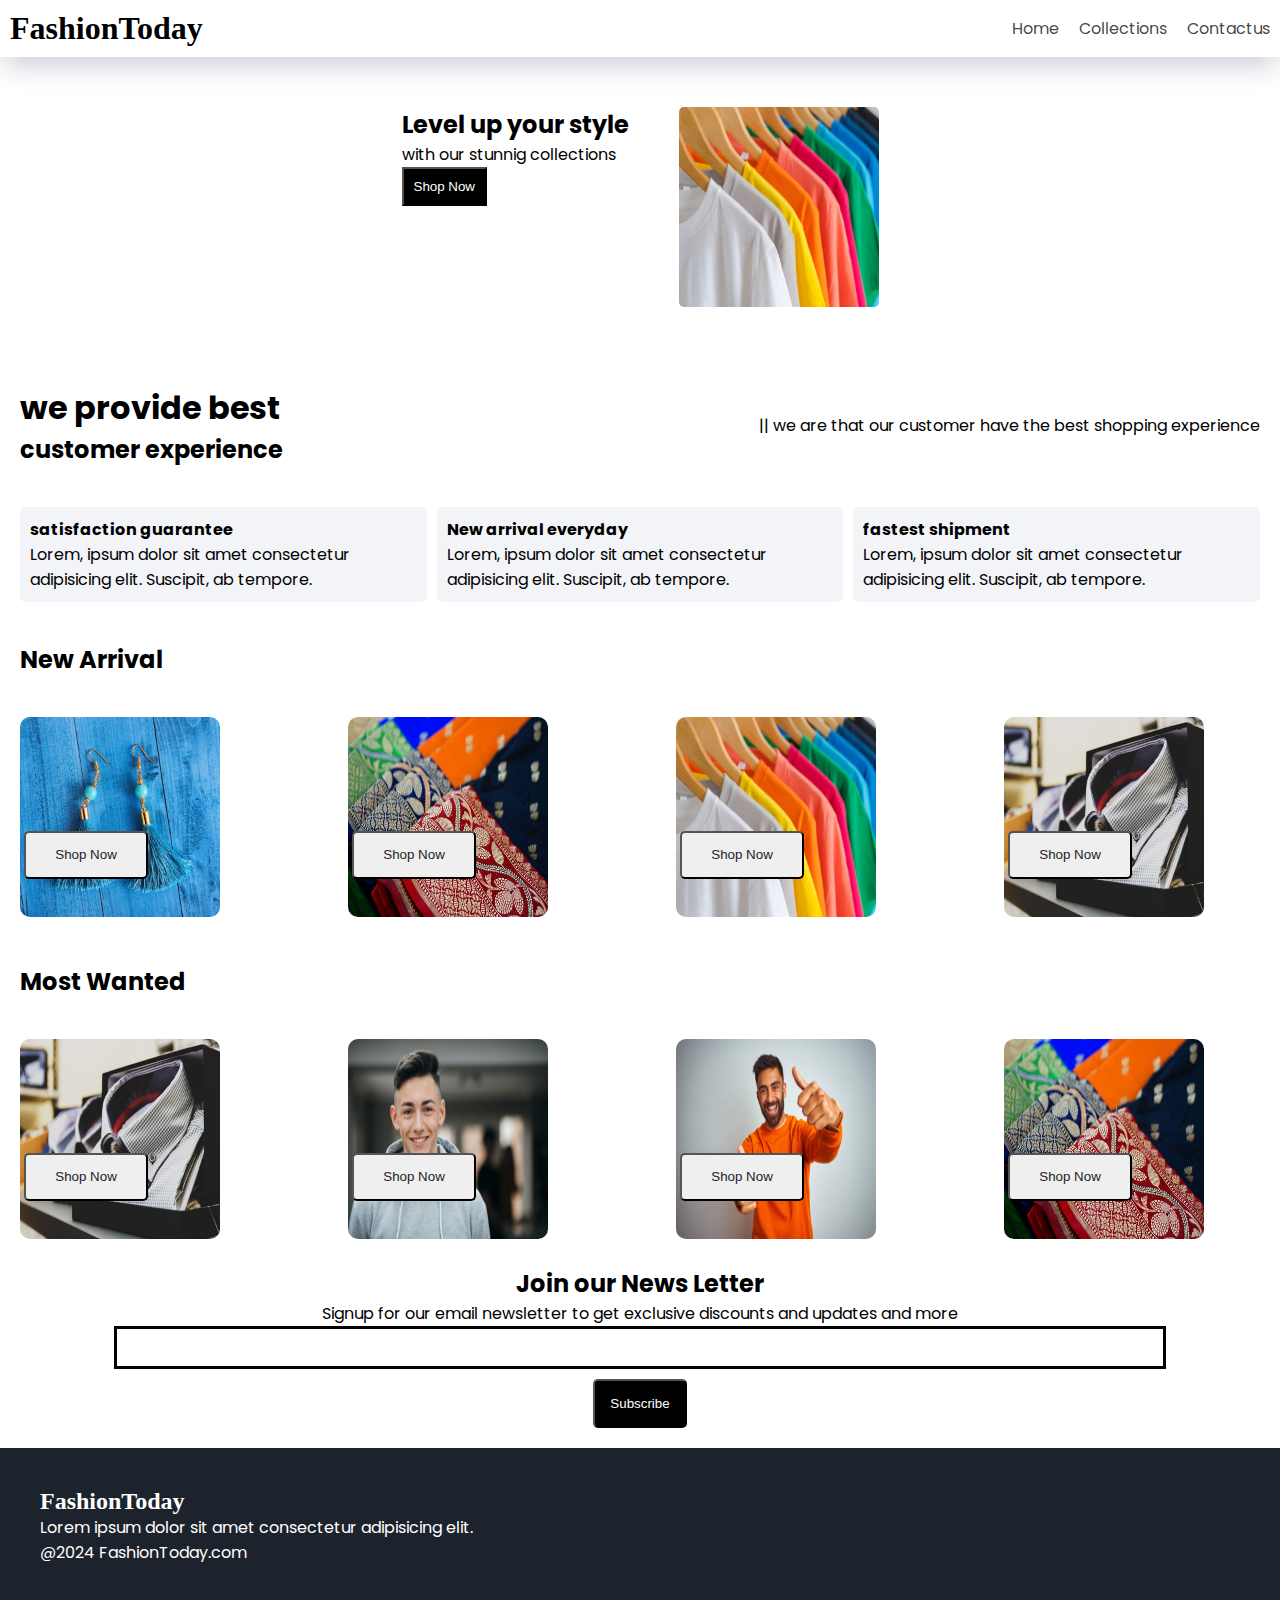
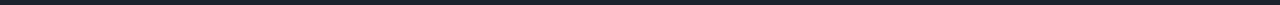
<file: index.html>
<!DOCTYPE html>
<html lang="en">

<head>
  <meta charset="UTF-8" />
  <meta name="viewport" content="width=device-width, initial-scale=1.0" />
  <link rel="stylesheet" href="style.css" />
  <link rel="preconnect" href="https://fonts.googleapis.com" />
  <link rel="preconnect" href="https://fonts.gstatic.com" crossorigin />
  <link
    href="https://fonts.googleapis.com/css2?family=Poppins:ital,wght@0,100;0,200;0,300;0,400;0,500;0,600;0,700;0,800;0,900;1,100;1,200;1,300;1,400;1,500;1,600;1,700;1,800;1,900&display=swap"
    rel="stylesheet" />

  <link rel="stylesheet" href="https://cdnjs.cloudflare.com/ajax/libs/font-awesome/6.5.2/css/all.min.css"
    integrity="sha512-SnH5WK+bZxgPHs44uWIX+LLJAJ9/2PkPKZ5QiAj6Ta86w+fsb2TkcmfRyVX3pBnMFcV7oQPJkl9QevSCWr3W6A=="
    crossorigin="anonymous" referrerpolicy="no-referrer" />
  <title>E-commerce</title>
  <script>
    function show() {
      var sidebar = document.querySelector(".sidenavbar")
      sidebar.style.display = "block";
    }

    function cls() {
      var sidebar = document.querySelector(".sidenavbar")
      sidebar.style.display = "none"

    }


  </script>
</head>

<body>
  <nav class="navbar">
    <h1 style="font-family:cursive">FashionToday</h1>
    <div class="menus">
      <p class="links"><a href="">Home</a></p>
      <p class="links"><a href="collection.html">Collections</a></p>
      <p class="links"><a href="contact.html">Contactus</a></p>
    </div>
    <div onclick="show()" class="toggle">
      <i class="fa-solid fa-bars"></i>
    </div>
  </nav>
  <!--    side navbar -->
  <div class="sidenavbar">

    <p onclick="cls()" style="text-align: right;">
      <i class="fa-solid fa-xmark" style="color: white;"></i>
    </p>


    <div class="side-nav-links">
      <p class="items"><a href="">Home</a></p>
      <p class="items"><a href="collection.html">Collections</a></p>
      <p class="items"><a href="contact.html">Contact</a></p>
    </div>

  </div>

  <section class="header">
    <div>
      <h2>Level up your style</h2>
      <p>with our stunnig collections</p>
      <p><button style="color: white; background-color: black;padding: 10px; cursor: pointer;">Shop Now
        </button></p>
    </div>
    <div>
      <img src="tshirt.jpg" style="border-radius: 5px;height: 200px;width: 200px;" alt="ecommerce"
        class="headimg">
  </section>
  <!--  services -->
  <section class="service">
    <div>
      <h1>we provide best</h1>
      <h2>customer experience</h2>
    </div>
    </div>
    <div>
      <p>|| we are that our customer have the best shopping experience </p>
    </div>
  </section>
  <section class="service-2">
    <div>
      <i class="fa-regular fa-face-smile"></i>
      <h4>satisfaction guarantee</h4>
      <p>Lorem, ipsum dolor sit amet consectetur adipisicing elit. Suscipit, ab tempore.</p>
    </div>
    <div>
      <i class="fa-regular fa-face-smile"></i>
      <h4>New arrival everyday</h4>
      <p>Lorem, ipsum dolor sit amet consectetur adipisicing elit. Suscipit, ab tempore.</p>
    </div>
    <div>
      <i class="fa-regular fa-face-smile"></i>
      <h4>fastest shipment</h4>
      <p>Lorem, ipsum dolor sit amet consectetur adipisicing elit. Suscipit, ab tempore.</p>
    </div>
  </section>
  <!--   newarrivals -->
  <h2 style="padding: 20px;">New Arrival</h2>
  <section class="newarrivals">
    <div class="arrival-container-1">
      <img src="earings.jpeg" style="border-radius: 10px;height: 200px;width: 200px;" alt="images"
        height="200px" width="200px">
      <button>Shop Now <i class="fa-solid fa-arrow-right"></i></button>
    </div>
    <div class="arrival-container-1">
      <img src="saree.jpg" style="border-radius: 10px;height: 200px;width: 200px;" alt="images"
        height="200px" width="200px">
      <button>Shop Now <i class="fa-solid fa-arrow-right"></i></button>
    </div>
    <div class="arrival-container-1">
      <img src="tshirt.jpg" style="border-radius: 10px;height: 200px;width: 200px;" alt="images"/>
      <button>Shop Now <i class="fa-solid fa-arrow-right"></i></button>
    </div>
    <div class="arrival-container-1">
      <img src="casual.jpeg" style="border-radius: 10px;height: 200px;width: 200px;" alt="images"
        height="200px" width="200px">
      <button>Shop Now <i class="fa-solid fa-arrow-right"></i></button>
    </div>
  </section>
  <!-- mostwanted -->
  <h2 style="padding: 20px;">Most Wanted</h2>
  <section class="newarrivals">
    <div class="arrival-container-1">
      <img src="casual.jpeg" style="border-radius: 10px;height: 200px;width: 200px;" alt="images"
        height="200px" width="200px">
      <button>Shop Now <i class="fa-solid fa-arrow-right"></i></button>
    </div>
    <div class="arrival-container-1">
      <img src="boys.jpg" style="border-radius: 10px" alt="images"
        height="200px" width="200px">
      <button>Shop Now <i class="fa-solid fa-arrow-right"></i></button>
    </div>
    <div class="arrival-container-1">
      <img src="mens.jpg" style="border-radius: 10px;" alt="images"
        height="200px" width="200px">
      <button>Shop Now <i class="fa-solid fa-arrow-right"></i></button>
    </div>
    <div class="arrival-container-1">
      <img src="saree.jpg" style="border-radius: 10px;" alt="images"
        height="200px" width="200px">
      <button>Shop Now <i class="fa-solid fa-arrow-right"></i></button>
    </div>
  </section>
  <!-- newsletter -->
  <section>
    <div class="news">
      <h2>Join our News Letter</h2>
      <p>Signup for our email newsletter to get exclusive discounts and updates and more</p>
      <div>
        <input type="text" class="search">
      </div>
      <div>
        <button>Subscribe</button>
      </div>
    </div>
  </section>
  <!-- footer -->
  <section>
    <div class="container">
      <div class="foot-1">
        <h2 class="headtext" style="font-family: cursive  ;">FashionToday</h2>
        <p>Lorem ipsum dolor sit amet consectetur adipisicing elit.</p>
        <div>
          <i class="fa-brands fa-instagram" style="color: white;"></i>
          <i class="fa-brands fa-twitter" style="color: white;"></i>
          <i class="fa-brands fa-facebook" style="color: white;"></i>
          <i class="fa-brands fa-linkedin" style="color: white;"></i>
        </div>
      </div>
      <p>@2024 FashionToday.com</p>
    </div>
  </section>

</body>

</html>
</file>
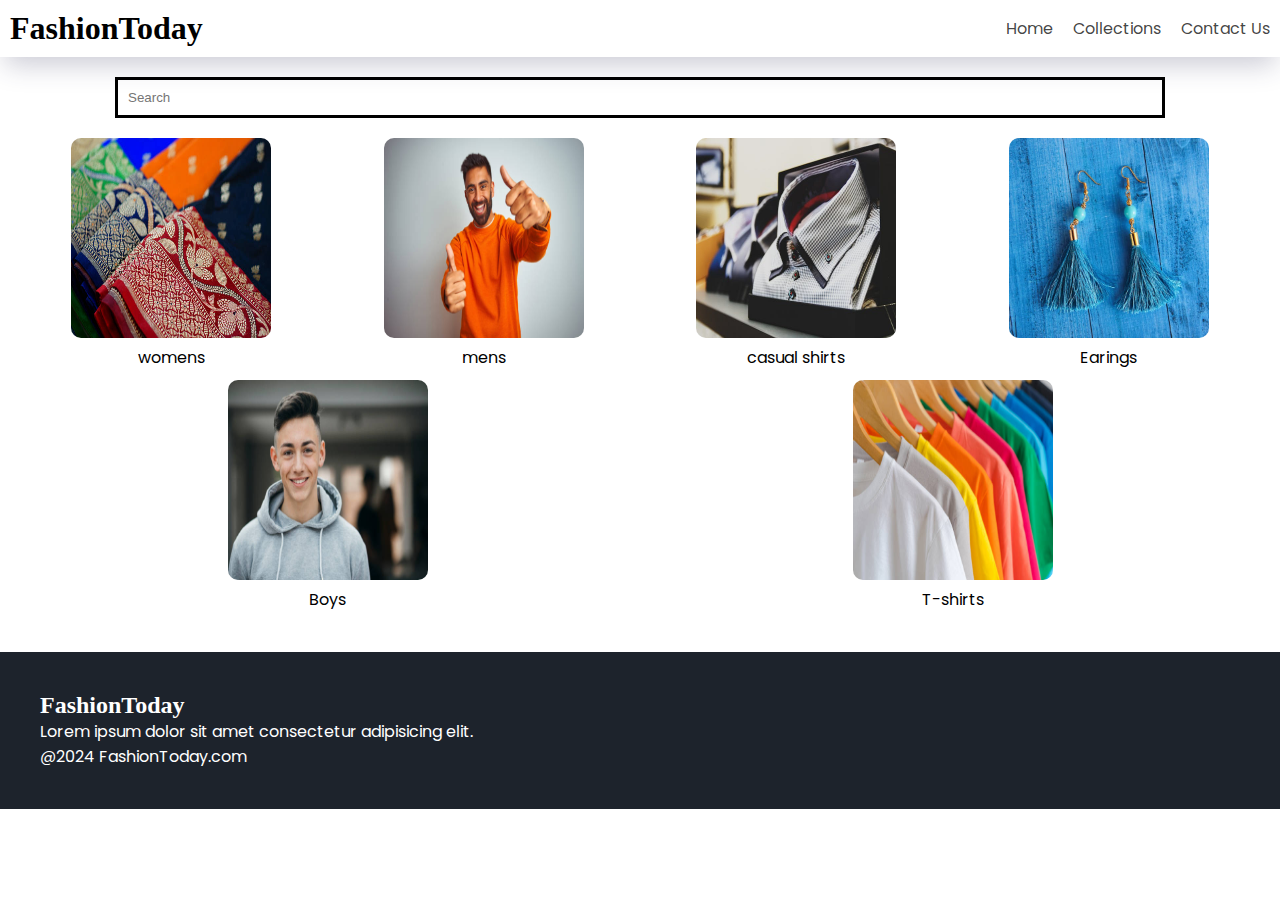
<file: collection.html>
<!DOCTYPE html>
<html lang="en">
  <head>
    <meta charset="UTF-8" />
    <meta name="viewport" content="width=device-width, initial-scale=1.0" />
    <link rel="stylesheet" href="style.css" />
    <link rel="preconnect" href="https://fonts.googleapis.com" />
    <link rel="preconnect" href="https://fonts.gstatic.com" crossorigin />
    <link
      href="https://fonts.googleapis.com/css2?family=Poppins:ital,wght@0,100;0,200;0,300;0,400;0,500;0,600;0,700;0,800;0,900;1,100;1,200;1,300;1,400;1,500;1,600;1,700;1,800;1,900&display=swap"
      rel="stylesheet"
    />
    <link
      rel="stylesheet"
      href="https://cdnjs.cloudflare.com/ajax/libs/font-awesome/6.5.2/css/all.min.css"
      integrity="sha512-SnH5WK+bZxgPHs44uWIX+LLJAJ9/2PkPKZ5QiAj6Ta86w+fsb2TkcmfRyVX3pBnMFcV7oQPJkl9QevSCWr3W6A=="
      crossorigin="anonymous"
      referrerpolicy="no-referrer"
    />
    <title>E-commerce</title>
  </head>
  <body>
    <script>
      function show() {
        document.querySelector(".sidenavbar").style.display = "block";
      }

      function cls() {
        document.querySelector(".sidenavbar").style.display = "none";
      }

      document.addEventListener("DOMContentLoaded", function () {
        let input = document.getElementById("search");
        input.addEventListener("keyup", (e) => {
          const searchValue = e.target.value.toUpperCase();
          console.log(searchValue);

          const products = document.querySelectorAll(".pro-box");

          products.forEach((product) => {
            const productName = product
              .querySelector("p")
              .textContent.toUpperCase();
            if (productName.includes(searchValue)) {
              product.style.display = "block";
            } else {
              product.style.display = "none";
            }
          });
        });
      });
    </script>

    <nav class="navbar">
      <h1 style="font-family: cursive">FashionToday</h1>
      <div class="menus">
        <p class="links"><a href="index.html">Home</a></p>
        <p class="links"><a href="#">Collections</a></p>
        <p class="links"><a href="contact.html">Contact Us</a></p>
      </div>
      <div onclick="show()" class="toggle">
        <i class="fa-solid fa-bars"></i>
      </div>
    </nav>

    <div class="sidenavbar">
      <p onclick="cls()" style="text-align: right">
        <i class="fa-solid fa-xmark" style="color: white"></i>
      </p>
      <div class="side-nav-links">
        <p class="items"><a href="index.html">Home</a></p>
        <p class="items"><a href="#">Collections</a></p>
        <p class="items"><a href="contact.html">Contact</a></p>
      </div>
    </div>

    <section class="product">
      <form class="pro-search">
        <input
          type="text"
          id="search"
          placeholder="Search"
          style="border: none; background-color: transparent; width: 100%"
        />
        <i class="fa-solid fa-magnifying-glass"></i>
      </form>
      <section class="products" id="products">
        <div class="pro-box">
          <img
            src="saree.jpg"
            style="border-radius: 10px"
            alt="sarees"
            height="200"
            width="200"
          />
          <p>womens</p>
        </div>
        <div class="pro-box">
          <img
            src="mens.jpg"
            style="border-radius: 10px"
            alt="shirts"
            height="200"
            width="200"
          />
          <p>mens</p>
        </div>
        <div class="pro-box">
          <img
            src="casual.jpeg"
            style="border-radius: 10px"
            alt="black shirts"
            height="200"
            width="200"
          />
          <p>casual shirts</p>
        </div>
        <div class="pro-box">
          <img
            src="earings.jpeg"
            style="border-radius: 10px"
            alt="earings"
            height="200"
            width="200"
          />
          <p>Earings</p>
        </div>
        <div class="pro-box">
          <img
            src="boys.jpg"
            style="border-radius: 10px"
            alt="Boys"
            height="200"
            width="200"
          />
          <p>Boys</p>
        </div>
        <div class="pro-box">
          <img
            src="tshirt.jpg"
            alt="t-shirts"
            style="border-radius: 10px"
            height="200"
            width="200"
          />
          <p>T-shirts</p>
        </div>
      </section>
    </section>

    <section class="footer">
      <div class="container">
        <div class="foot-1">
          <h2 class="headtext" style="font-family: cursive">FashionToday</h2>
          <p>Lorem ipsum dolor sit amet consectetur adipisicing elit.</p>
          <div>
            <i class="fa-brands fa-instagram" style="color: white"></i>
            <i class="fa-brands fa-twitter" style="color: white"></i>
            <i class="fa-brands fa-facebook" style="color: white"></i>
            <i class="fa-brands fa-linkedin" style="color: white"></i>
          </div>
        </div>
        <p>@2024 FashionToday.com</p>
      </div>
    </section>
  </body>
</html>
</file>
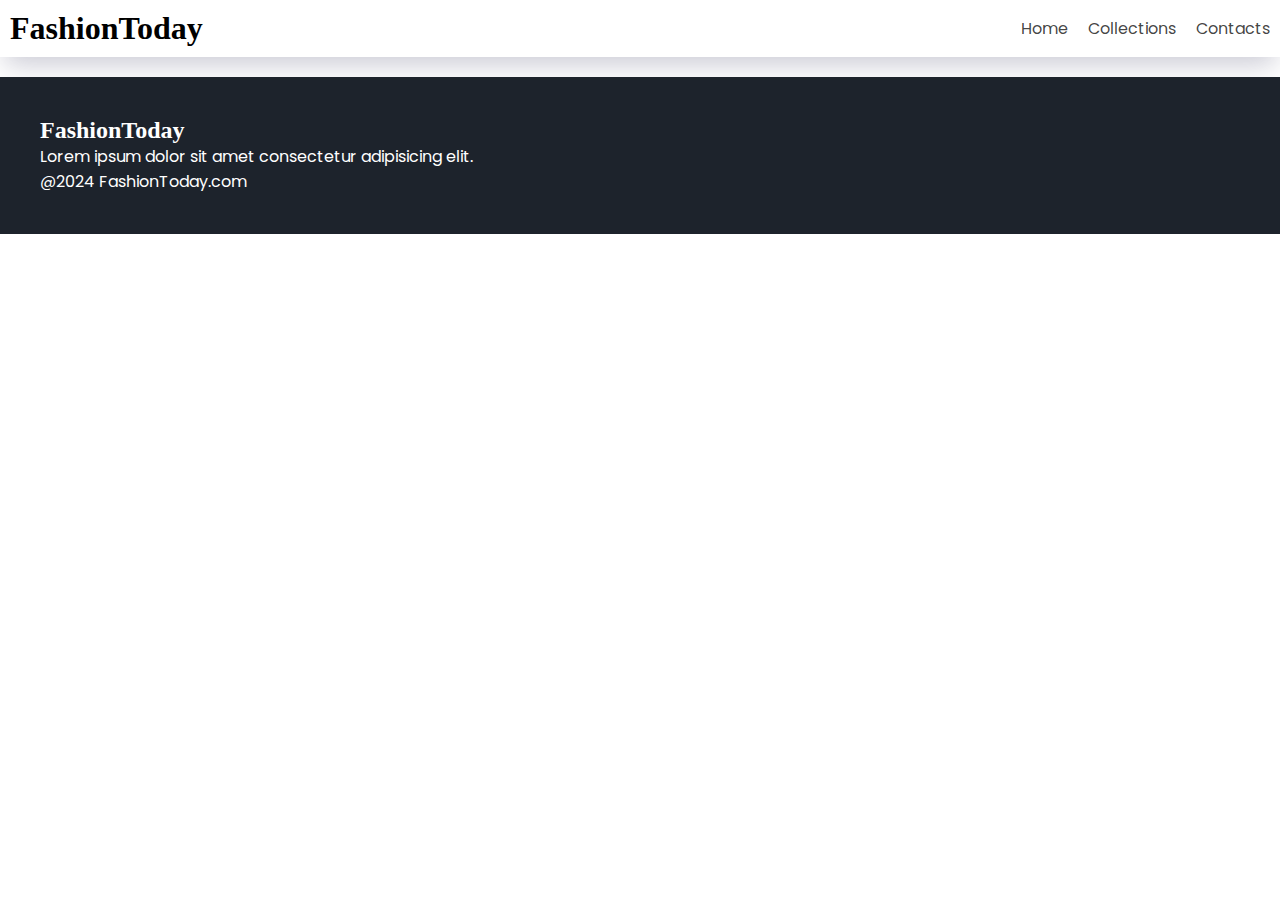
<file: contact.html>
<!DOCTYPE html>
<html lang="en">
  <head>
    <meta charset="UTF-8" />
    <meta name="viewport" content="width=device-width, initial-scale=1.0" />
    <link rel="stylesheet" href="style.css" />
    <link rel="preconnect" href="https://fonts.googleapis.com" />
    <link rel="preconnect" href="https://fonts.gstatic.com" crossorigin />
    <link
      href="https://fonts.googleapis.com/css2?family=Poppins:ital,wght@0,100;0,200;0,300;0,400;0,500;0,600;0,700;0,800;0,900;1,100;1,200;1,300;1,400;1,500;1,600;1,700;1,800;1,900&display=swap"
      rel="stylesheet"
    />
    
    <link
      rel="stylesheet"
      href="https://cdnjs.cloudflare.com/ajax/libs/font-awesome/6.5.2/css/all.min.css"
      integrity="sha512-SnH5WK+bZxgPHs44uWIX+LLJAJ9/2PkPKZ5QiAj6Ta86w+fsb2TkcmfRyVX3pBnMFcV7oQPJkl9QevSCWr3W6A=="
      crossorigin="anonymous"
      referrerpolicy="no-referrer"
    />
    <title>E-commerce</title>
    <script>
  function show(){
    var sidebar=document.querySelector(".sidenavbar")
    sidebar.style.display="block";
  }
  
  function cls(){
    var sidebar=document.querySelector(".sidenavbar")
      sidebar.style.display="none"
     
  }


    function show(){
        var sidebar=document.querySelector(".sidenavbar")
        sidebar.style.display="block";
      }
      
      function cls(){
        var sidebar=document.querySelector(".sidenavbar")
          sidebar.style.display="none"
         
      }
    
 
    </script>
  </head>
  <body>
    <nav class="navbar">
        <h1 style="font-family: cursive;">FashionToday</h1>
        <div class="menus">
          <p  class="links"><a  href="index.html">Home</a></p>
          <p  class="links"><a href="collection.html">Collections</a></p>
          <p  class="links"><a  href="contact.html">Contacts</a></p>
        </div>
        <div onclick="show()" class="toggle">
           <i class="fa-solid fa-bars" ></i>
        </div>
      </nav>
   <!--    side navbar -->
   <div class="sidenavbar">
    
      <p onclick="cls()" style="text-align: right;">
        <i class="fa-solid fa-xmark" style="color: white;"></i>
       </p>
   
       
    <div class="side-nav-links">
        <p class="items"><a href="index.html">Home</a></p>
        <p class="items"><a href="collection.html">Collections</a></p>
        <p class="items"><a href="contact.html">Contactus</a></p>
    </div>
    
   </div>
    

 


<!-- footer -->
<section>
  <div class="container">
    <div class="foot-1">
      <h2 class="headtext" style="font-family: cursive;">FashionToday</h2>
      <p>Lorem ipsum dolor sit amet consectetur adipisicing elit.</p>
      <div>
        <i class="fa-brands fa-instagram" style="color: white;"></i>
        <i class="fa-brands fa-twitter" style="color: white;"></i>
        <i class="fa-brands fa-facebook" style="color: white;"></i>
        <i class="fa-brands fa-linkedin" style="color: white;"></i>
      </div>
    </div>
    <p>@2024 FashionToday.com</p>
  </div>
</section>

  </body>
</html>
</file>
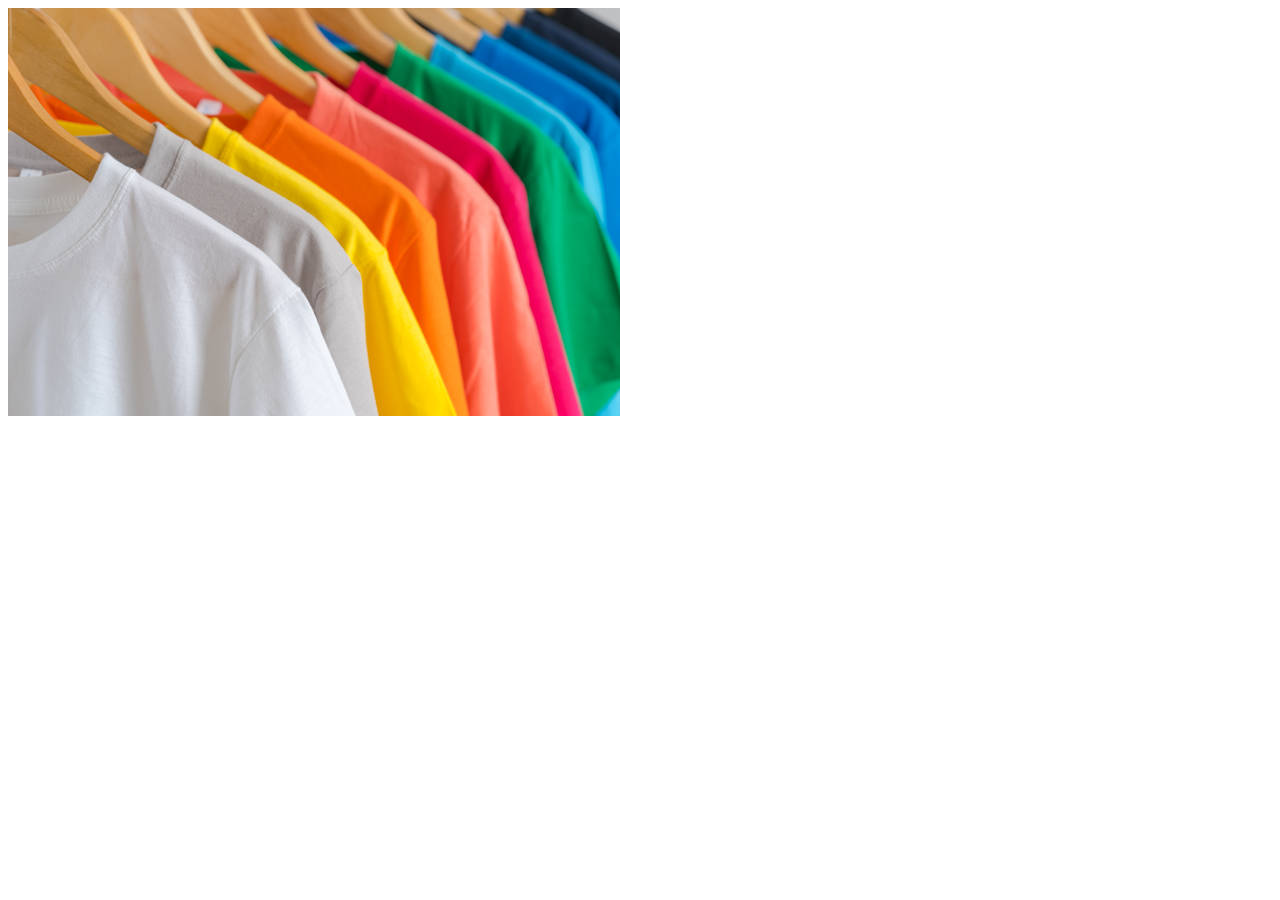
<file: sample.html>
<!DOCTYPE html>
<html lang="en">
  <head>
    <meta charset="UTF-8" />
    <meta name="viewport" content="width=device-width, initial-scale=1.0" />
    <title>Document</title>
  </head>
  <body>
    <img src="tshirt.jpg" />
  </body>
</html>
</file>
<file: style.css>
*{
    padding: 0px;
    margin: 0px;
}
body{
    font-family: "Poppins", sans-serif;
}

.navbar{
    display: flex;
    justify-content: space-between;
    align-items: center;
    padding: 10px;
    box-shadow: rgba(50, 50, 93,0.25) 0px 13px 27px -5px;
}
.menus{
    display: flex;
    column-gap: 20px;
}
.links a{
    text-decoration: none;
    color: rgba(0, 0, 0, 0.742);
}
.links a:hover{
    text-decoration: wavy;
     color: peru;
}
.toggle{
    display: none;
}
/* sidenavbar */
.sidenavbar{
    background-color: #1d232c;
    width: 50%;
    height: 100%;
    position: fixed;
    top: 0;
   
    padding: 20px;
    color: white;
    display: none;
}
.items{
    margin-bottom: 30px;
}
.side-nav-links a{
    text-decoration: none;
    color: white;
}
.side-nav-links a:hover{
    text-decoration: underline;
    color: peru;
}
.header{
    display: flex;
    justify-content: center;
    gap: 50px;
    padding: 50px;
}
.service{
    display: flex;
    align-items: center;
    justify-content: space-between;
    padding: 20px;
}
.service-2{
    display: flex;
    justify-content: space-between;
    align-items: center;
    gap: 10px;
    padding: 20px;
}
.service-2 div{
    background-color: #f2f4f7;
    padding: 10px;
    border-radius: 5px;

}
.newarrivals{
    display: flex;
    justify-content: space-between;
    flex-wrap: wrap;
}
.arrival-container-1{
    position: relative;
    flex-basis: 20%;
    padding: 20px;
    
}
.arrival-container-1 button{
    padding-left: 10%;
    padding-right: 10%;
    padding-top: 5%;
    padding-bottom: 5%;
    margin-top: 10px;
    color: #1d232c;
    position: absolute;
    top: 50%;
    left: 8%;
    border-radius: 5px;
    cursor: pointer;
}
.news{
    display: flex;
    flex-direction: column;
    align-items: center;
}
.news input{
    padding: 11px;
    width: 80vw;
    margin-bottom: 10px;
    border: solid black 3px;
}
.news button{
      padding: 15px;
      color: white;
      background-color: black;
      border-radius: 5px;
}
.container{
    margin-top: 20px;
    padding: 40px;
    background-color: #1d232c;
    color: white;
}
.product{
    margin-top: 20px;
}
.pro-search{
    width: 80%;
    border: solid black 3px;
    display: flex;
    justify-content: space-between;
    align-items: center;
    padding: 10px;
    margin: auto;
}
.pro-search input:focus{
    outline: none;
}
.pro-box{
    text-align: center;
    flex-basis: 20%;
}
.products{
    padding: 20px;
    display: flex;
    gap: 10px;
    flex-wrap: wrap;
    justify-content: space-around;
}
@media screen and (max-width:600px){
    .toggle{
        display: block;
    }
    .links{
       display: none;

    }
    .headimg{
        display: none;
    }
    .service{
       display: none;
    }
    .service-2{
        flex-direction: column;
     }
}
</file>
